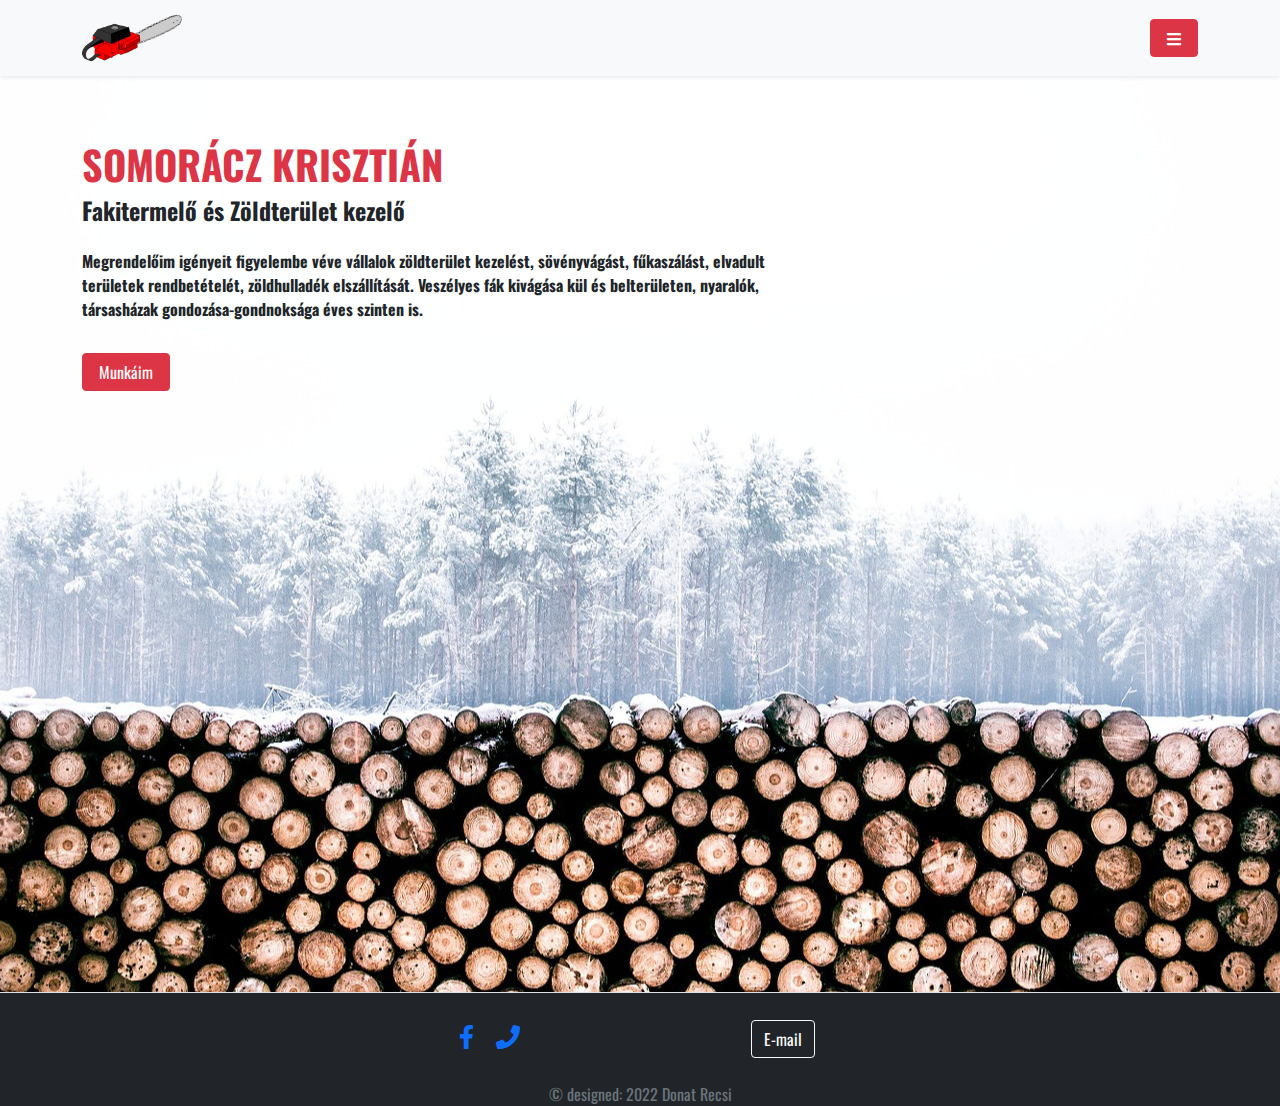
<file: index.html>
<!DOCTYPE html>
<html lang="hu">
<head>
  	<title>Somorácz Krisztián</title>
  	<meta charset="utf-8">
  	<meta name="viewport" content="width=device-width, initial-scale=1">
  	<link rel="stylesheet" href="css/font-awesome.min.css">
  	<link rel="stylesheet" href="css/bootstrap.min.css">
	<link rel="stylesheet" href="style.css">
</head>
	
<body>
	<!--- navbar start --->
	<header class="header-wrapper">
		<nav class="navbar navbar-light fixed-top bg-light shadow-sm">
      		<div class="container-lg">
        		<a class="navbar-brand" href="#">
					<img src="img/chainsaw-24442_640.png" alt="" width="100" class="img-fluid">
				</a>
        	<div class="dropdown">
          		<button class="btn btn-secondary btn-danger px-3" type="button" id="dropdownMenuButton1" data-bs-toggle="dropdown" aria-expanded="false">
            		<i class="fas fa-bars"></i>
          		</button>
          			<ul class="dropdown-menu dropdown-menu-end" aria-labelledby="dropdownMenuButton1">
            			<li><a class="dropdown-item" href="index.html">Home</a></li>
            			<li><a class="dropdown-item" href="#about">Rólam</a></li>
            			<li><a class="dropdown-item" href="gallery.html">Munkáim</a></li>
            			<li><a class="dropdown-item" href="contact.html">Kapcsolat</a></li>
          			</ul>
        		</div>
    		</div>
		</nav> 
	</header>
	<!--- navbar end --->
	
	<!-- HOME SECTION START -->
    <section class="home py-3" id="home">
        <div class="container-lg">
            <div class="row align-items-center align-content-center home-text">
                <div class="col-md-6 mt-5 mt-md-0">
                    
                </div>
                <div class="col-md-8 mt-4 mt-md-0 order-md-first min-vh-100">
                    <div class="home-text">
                        <p class="text-muted mb-1"></p>
                        <h1 class="text-danger text-uppercase fs-1 fw-bold">Somorácz Krisztián</h1>
                        <h2 class="fs-4">Fakitermelő és Zöldterület kezelő</h2>
                        <p class="mt-4 fw-bold">Megrendelőim igényeit figyelembe véve vállalok zöldterület kezelést, sövényvágást, fűkaszálást, elvadult területek rendbetételét, zöldhulladék elszállítását. Veszélyes fák kivágása kül és belterületen, nyaralók, társasházak gondozása-gondnoksága éves szinten is.</p>
                        <a href="gallery.html" class="btn btn-danger px-3 mt-3">Munkáim</a>
                    </div>
                </div>
            </div>
        </div>
    </section>
<!-- HOME SECTION END -->
	
<!-- FOOTER SECTION START -->
<footer class="footer border-top bg-dark justify-content-center min-vw-100">
	<div class="container-lg">
		<div class="row justify-content-center text-center">
			<div class="col-lg-3 col-md-6">
			 	<div class="social-links m-0 fs-4 mt-4">
						
                     <!-- Facebook -->
					 <a href="https://www.facebook.com/profile.php?id=100054257678517" class="me-3" target="_blank"><i class="fab fa-facebook-f"></i></a>
							
					<!-- Phone -->
                     <a href="tel:+36703246173" class="me-3" target="_blank"><i class="fa fa-phone"></i></a>
						
                </div>
			</div>
			<div class="col-lg-3 col-md-6 py-4">
			 	<div class="logos-text m-0 fs-4 text-light">
					<a href="mailto: somoraczkrisztian@gmail.com" target="_blank" class="btn btn-outline-light bg-dark">E-mail</a>
                </div>
			</div>
		</div>
	</div>
	<div class="row bg-dark">
			<div class="col-lg-12">
				<p class="m-0 text-center text-muted">&copy; designed: 2022 Donat Recsi</p>
			</div>
	</div>
</footer>
<!-- FOOTER SECTION END -->
 


<script src="js/bootstrap.bundle.min.js"></script>
</body>
</html>
</file>
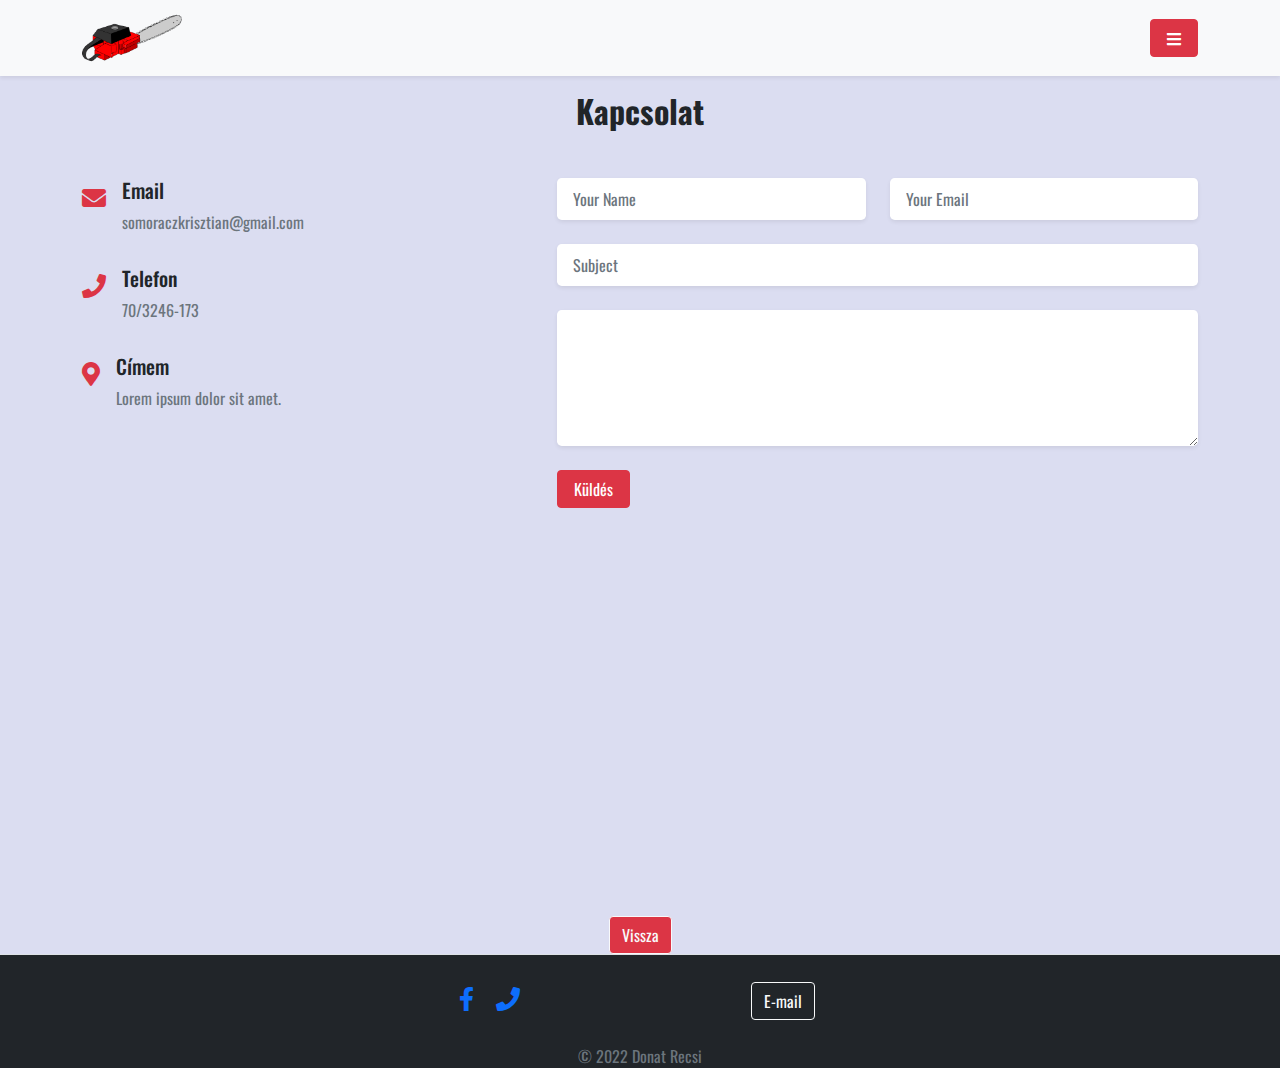
<file: contact.html>
<!DOCTYPE html>
<html lang="hu">
<head>
  <title>Munkáim</title>
  <meta charset="utf-8">
  <meta name="viewport" content="width=device-width, initial-scale=1">
	<link rel="stylesheet" href="css/font-awesome.min.css">
  <link rel="stylesheet" type="text/css" href="css/bootstrap.min.css">
  <link rel="stylesheet" type="text/css" href="css/gallery.css">
</head>
<body>
	<!--- navbar start --->
	<header class="header-wrapper">
		<nav class="navbar navbar-light fixed-top bg-light shadow-sm">
      		<div class="container-lg">
        		<a class="navbar-brand" href="#">
					<img src="img/chainsaw-24442_640.png" alt="" width="100" class="img-fluid">
				</a>
        	<div class="dropdown">
          		<button class="btn btn-secondary btn-danger px-3" type="button" id="dropdownMenuButton1" data-bs-toggle="dropdown" aria-expanded="false">
            		<i class="fas fa-bars"></i>
          		</button>
          			<ul class="dropdown-menu dropdown-menu-end" aria-labelledby="dropdownMenuButton1">
            			<li><a class="dropdown-item" href="index.html">Home</a></li>
            			<li><a class="dropdown-item" href="#about">Rólam</a></li>
            			<li><a class="dropdown-item" href="gallery.html">Munkáim</a></li>
            			<li><a class="dropdown-item" href="contact.html">Kapcsolat</a></li>
          			</ul>
        		</div>
    		</div>
		</nav> 
	</header>
<!--- navbar end --->
	
<!-- CONTACT SECTION START -->
	<section class="contact py-5 min-vh-100" id="contact">
		<div class="container-lg py-4">
			<div class="row justify-content-center">
              <div class="col-lg-8">
                  <div class="section-title text-center">
                      <h2 class="fw-bold mb-5 ">Kapcsolat</h2>
                  </div>
              </div>
            </div>
			<div class="row">
				<div class="col-md-5">
					<div class="contact-items d-flex mb-3">
						<div class="icon fs-4 text-danger">
							<i class="fas fa-envelope"></i>
						</div>
						<div class="text ms-3">
							<h3 class="fs-5">Email</h3>
							<p class="text-muted">somoraczkrisztian@gmail.com</p>
						</div>
					</div>
					<div class="contact-items d-flex mb-3">
						<div class="icon fs-4 text-danger">
							<i class="fas fa-phone"></i>
						</div>
						<div class="text ms-3">
							<h3 class="fs-5">Telefon</h3>
							<p class="text-muted">70/3246-173</p>
						</div>
					</div>
					<div class="contact-items d-flex mb-3">
						<div class="icon fs-4 text-danger">
							<i class="fas fa-map-marker-alt"></i>
						</div>
						<div class="text ms-3">
							<h3 class="fs-5">Címem</h3>
							<p class="text-muted">Lorem ipsum dolor sit amet.</p>
						</div>
					</div>
				</div>
				<div class="col-md-7">
					<div class="contact-formm">
						<form>
							<div class="row">
								<div class="col-lg-6 mb-4">
									<input type="text" placeholder="Your Name" class="form-control form-control-lg fs-6 border-0 shadow-sm"> 
								</div>
								<div class="col-lg-6  mb-4">
									<input type="text" placeholder="Your Email" class="form-control form-control-lg fs-6 border-0 shadow-sm">
								</div>
							</div>
							<div class="row">
								<div class="col-lg-12  mb-4">
									<input type="text" placeholder="Subject" class="form-control form-control-lg fs-6 border-0 shadow-sm">
								</div>
							</div>
							<div class="row">
								<div class="col-lg-12  mb-4">
									<textarea rows="5" type="text" placeholder="Your Message" class="form-control form-control-lg fs-6 border-0 shadow-sm">
									</textarea>
								</div>
							</div>
							<div class="rows">
								<div class="col-lg-12">
									<button type="submit" class="btn btn-danger px-3">Küldés
									</button>
								</div>
							</div>
						</form>
					</div>
				</div>
			</div>
		</div>
	</section>
<!-- CONTACT SECTION END -->
	
	
	<div class="container-lg bck-btn">
		<div class="row justify-content-around text-center">
			<div class="col-lg-8 mt-3">
				<a href="index.html" class="btn btn-outline-light bg-danger">Vissza</a>
			</div>
		</div>
	</div>
	
<!-- FOOTER SECTION START -->
<footer class="footer border-top bg-dark justify-content-center min-vw-100 col-12">
	<div class="container-lg">
		<div class="row justify-content-center text-center">
			<div class="col-lg-3 col-md-6">
			 	<div class="social-links m-0 fs-4 mt-4">
						
                      <!-- Facebook -->
					 <a href="https://www.facebook.com/profile.php?id=100054257678517" class="me-3" target="_blank"><i class="fab fa-facebook-f"></i></a>
					
					<!-- Phone -->
                     <a href="tel:+36703246173" class="me-3" target="_blank"><i class="fa fa-phone"></i></a>
					
                </div>
			</div>
			<div class="col-lg-3 col-md-6 py-4">
			 	<div class="logos-text m-0 fs-4 text-light">
					<a href="mailto: somoraczkrisztian@gmail.com" target="_blank" class="btn btn-outline-light bg-dark">E-mail</a>
                </div>
			</div>
		</div>
	</div>
	<div class="row bg-dark">
			<div class="col-lg-12">
				<p class="m-0 text-center text-muted">&copy; 2022 Donat Recsi</p>
			</div>
	</div>
</footer>
<!-- FOOTER SECTION END -->


<script src="js/bootstrap.bundle.min.js"></script>
<script src="js/main.js"></script>
</body>
</html>
</file>
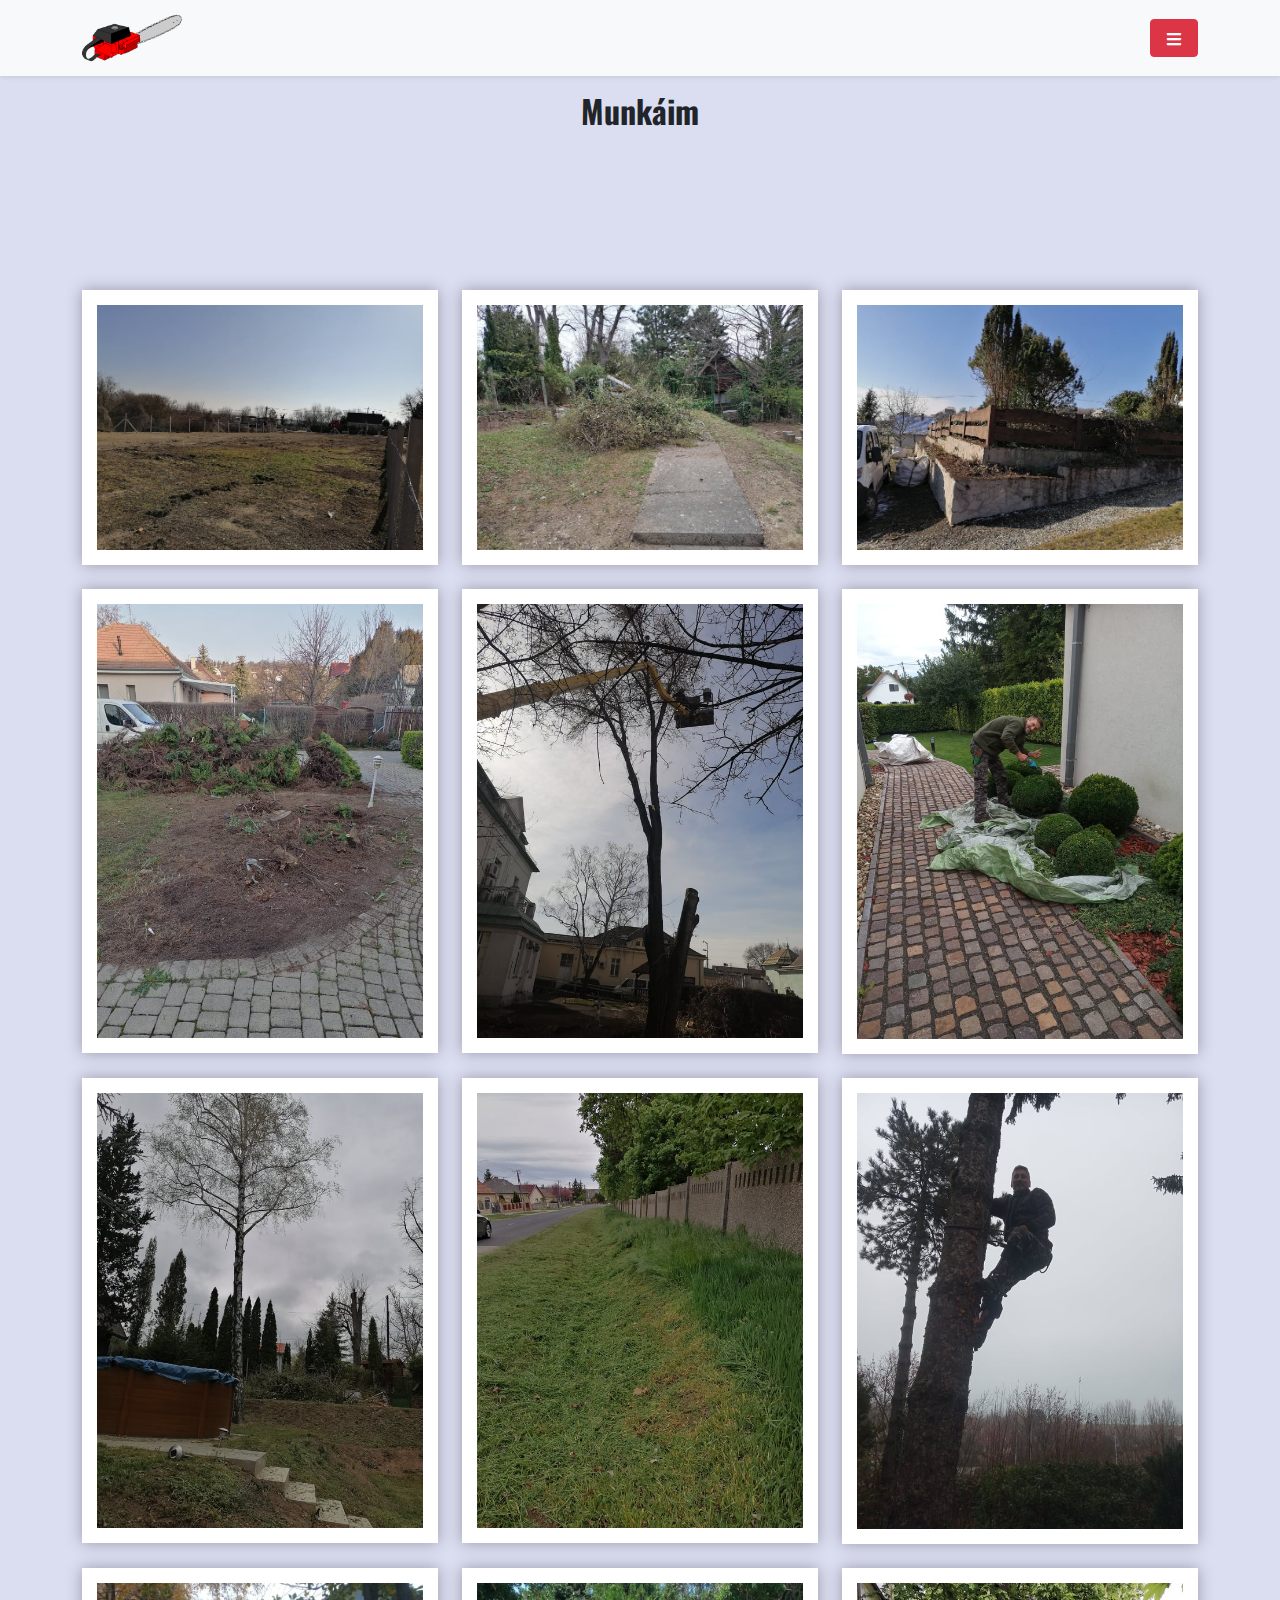
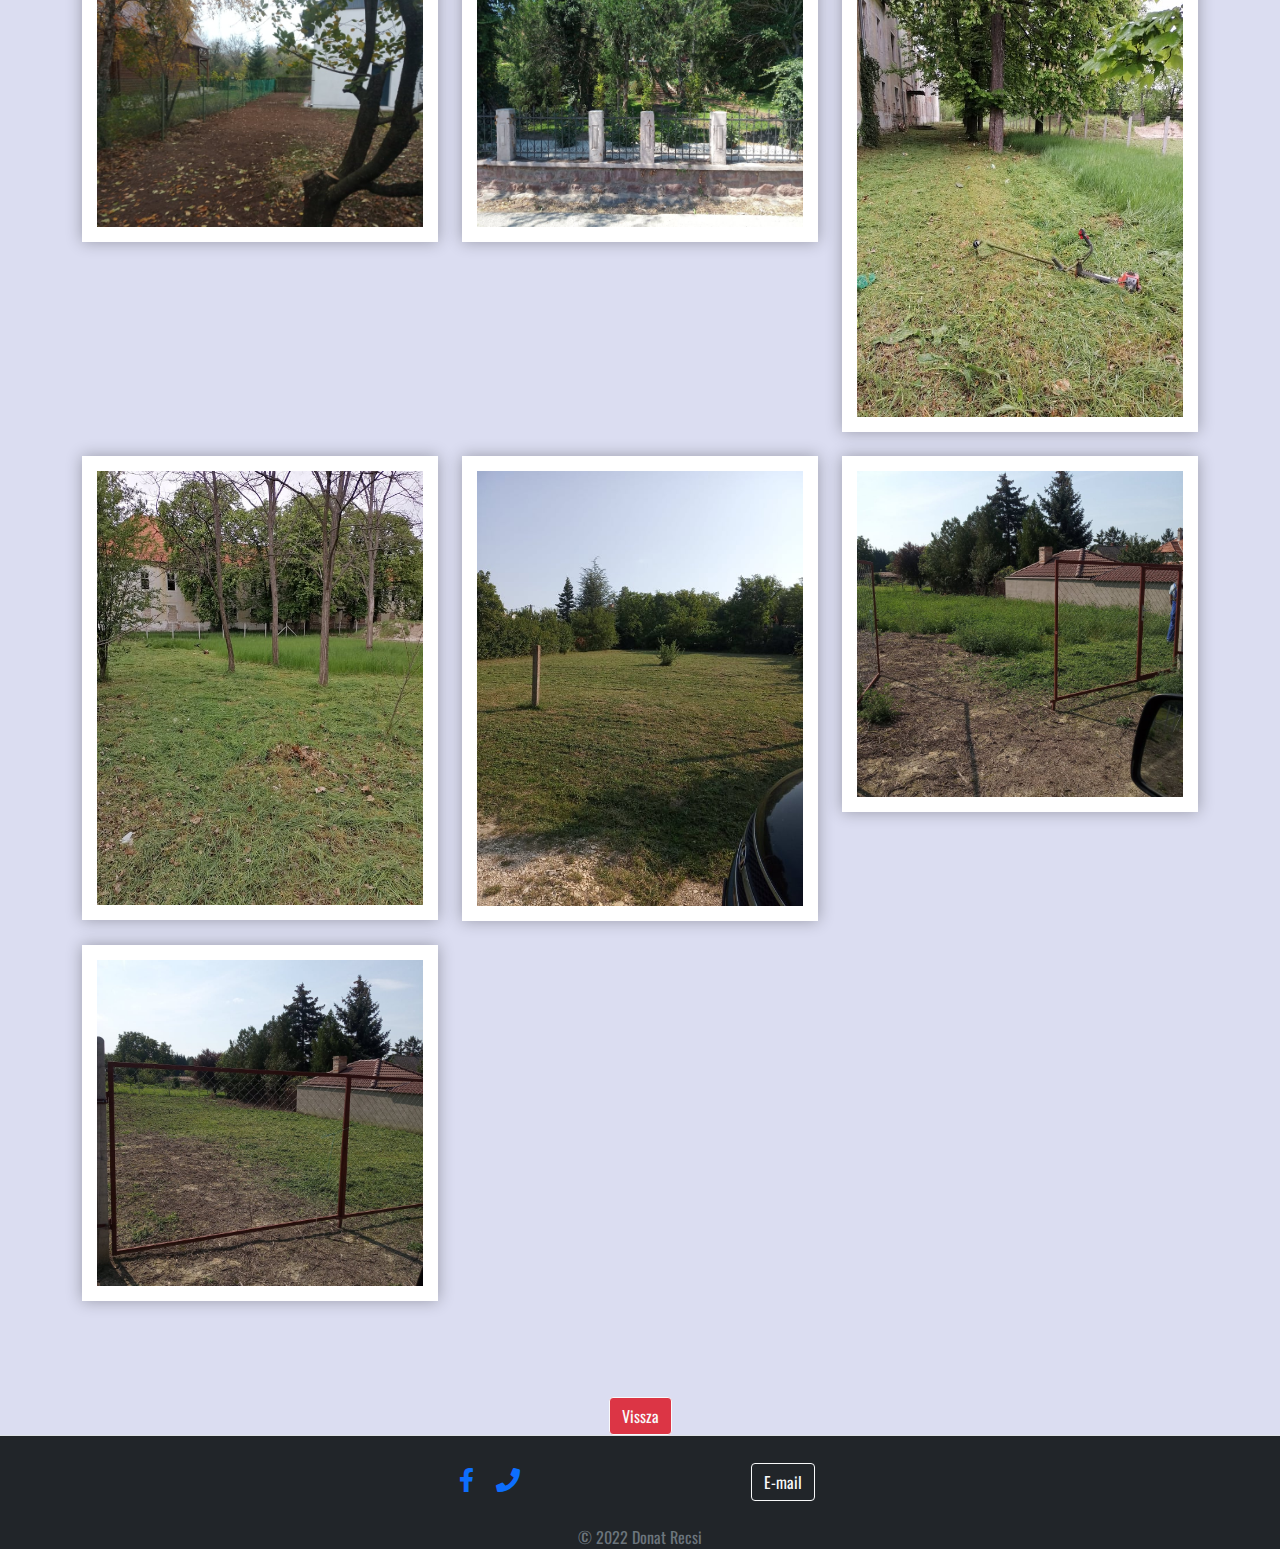
<file: gallery.html>
<!DOCTYPE html>
<html lang="hu">
<head>
  <title>Munkáim</title>
  <meta charset="utf-8">
  <meta name="viewport" content="width=device-width, initial-scale=1">
	<link rel="stylesheet" href="css/font-awesome.min.css">
  <link rel="stylesheet" type="text/css" href="css/bootstrap.min.css">
  <link rel="stylesheet" type="text/css" href="css/gallery.css">
</head>
<body>
	<!--- navbar start --->
	<header class="header-wrapper">
		<nav class="navbar navbar-light fixed-top bg-light shadow-sm">
      		<div class="container-lg">
        		<a class="navbar-brand" href="#">
					<img src="img/chainsaw-24442_640.png" alt="" width="100" class="img-fluid">
				</a>
        	<div class="dropdown">
          		<button class="btn btn-secondary btn-danger px-3" type="button" id="dropdownMenuButton1" data-bs-toggle="dropdown" aria-expanded="false">
            		<i class="fas fa-bars"></i>
          		</button>
          			<ul class="dropdown-menu dropdown-menu-end" aria-labelledby="dropdownMenuButton1">
            			<li><a class="dropdown-item" href="index.html">Home</a></li>
            			<li><a class="dropdown-item" href="#about">Rólam</a></li>
            			<li><a class="dropdown-item" href="gallery.html">Munkáim</a></li>
            			<li><a class="dropdown-item" href="contact.html">Kapcsolat</a></li>
          			</ul>
        		</div>
    		</div>
		</nav> 
	</header>
<!--- navbar end --->
	
	<section class="main" id="">
        <div class="container-lg py-4">
            <div class="row justify-content-center">
              <div class="col-lg-6">
                  <div class="section-title text-center py-5">
                      <h2>Munkáim</h2>
                  </div>
              </div>
            </div>
        </div> 
    </section>
	
	
  
<!--- Geallery Start --->
  <section class="gallery min-vh-100">
     <div class="container-lg">
        <div class="row gy-4 row-cols-1 row-cols-sm-2 row-cols-md-3">
           <div class="col">
              <img src="img/1.jpg" class="gallery-item" alt="gallery">
           </div>
           <div class="col">
              <img src="img/2.jpg" class="gallery-item" alt="gallery">
           </div>
           <div class="col">
              <img src="img/3.jpg" class="gallery-item" alt="gallery">
           </div>
           <div class="col">
              <img src="img/4.jpg" class="gallery-item" alt="gallery">
           </div>
           <div class="col">
              <img src="img/5.jpg" class="gallery-item" alt="gallery">
           </div>
           <div class="col">
              <img src="img/6.jpg" class="gallery-item" alt="gallery">
           </div>
			<div class="col">
              <img src="img/7.jpg" class="gallery-item" alt="gallery">
           </div>
           <div class="col">
              <img src="img/8.jpg" class="gallery-item" alt="gallery">
           </div>
           <div class="col">
              <img src="img/9.jpg" class="gallery-item" alt="gallery">
           </div>
           <div class="col">
              <img src="img/10.jpg" class="gallery-item" alt="gallery">
           </div>
           <div class="col">
              <img src="img/11.jpg" class="gallery-item" alt="gallery">
           </div>
           <div class="col">
              <img src="img/12.jpg" class="gallery-item" alt="gallery">
           </div>
			 <div class="col">
              <img src="img/13.jpg" class="gallery-item" alt="gallery">
           </div>
           <div class="col">
              <img src="img/14.jpg" class="gallery-item" alt="gallery">
           </div>
           <div class="col">
              <img src="img/15.jpg" class="gallery-item" alt="gallery">
           </div>
           <div class="col">
              <img src="img/16.jpg" class="gallery-item" alt="gallery">
           </div>
        </div>
     </div>
  </section>
<!--- Geallery End --->
	
	<div class="container-lg bck-btn">
		<div class="row justify-content-around text-center">
			<div class="col-lg-8 mt-3">
				<a href="index.html" class="btn btn-outline-light bg-danger">Vissza</a>
			</div>
		</div>
	</div>
	
<!-- FOOTER SECTION START -->
<footer class="footer border-top bg-dark justify-content-center min-vw-100 col-12">
	<div class="container-lg">
		<div class="row justify-content-center text-center">
			<div class="col-lg-3 col-md-6">
			 	<div class="social-links m-0 fs-4 mt-4">
						
                      <!-- Facebook -->
					 <a href="https://www.facebook.com/profile.php?id=100054257678517" class="me-3" target="_blank"><i class="fab fa-facebook-f"></i></a>
						
					<!-- Phone -->
                     <a href="tel:+36703246173" class="me-3" target="_blank"><i class="fa fa-phone"></i></a>
					
                </div>
			</div>
			<div class="col-lg-3 col-md-6 py-4">
			 	<div class="logos-text m-0 fs-4 text-light">
					<a href="mailto: somoraczkrisztian@gmail.com" target="_blank" class="btn btn-outline-light bg-dark">E-mail</a>
                </div>
			</div>
		</div>
	</div>
	<div class="row bg-dark">
			<div class="col-lg-12">
				<p class="m-0 text-center text-muted">&copy; 2022 Donat Recsi</p>
			</div>
	</div>
</footer>
<!-- FOOTER SECTION END -->

<!-- Modal -->
<div class="modal fade" id="gallery-modal" tabindex="-1" aria-labelledby="exampleModalLabel" aria-hidden="true">
  <div class="modal-dialog modal-dialog-centered modal-lg">
    <div class="modal-content">
      <div class="modal-header">
        <!-- <h5 class="modal-title" id="exampleModalLabel">Modal title</h5> -->
        <button type="button" class="btn-close" data-bs-dismiss="modal" aria-label="Close"></button>
      </div>
      <div class="modal-body">
         <img src="img/1.jpg" class="modal-img" alt="modal img">
      </div>
    </div>
  </div>
</div>


<script src="js/bootstrap.bundle.min.js"></script>
<script src="js/main.js"></script>
</body>
</html>
</file>
<file: style.css>
@import url('https://fonts.googleapis.com/css2?family=Oswald:wght@300;700&display=swap');

* {
	margin: 0;
	padding: 0;
	box-sizing: border-box;	
}

body {
	background-image: url("img/lumber-1246545_1920.jpg");
	background-position: center;
	background-attachment: scroll;

	font-family: 'Oswald', sans-serif;
}

h2 {
	font-size: 40px;
	font-weight: 700;
}


.home-text {
	padding-top: 60px;
}

.main {
	padding-top: 20px;
	height: auto;
	background-color: #dbddf1;
}

.bck-btn {
	background-color: #dbddf1;
	width: 100vw;
}

/* ------ Gallery ---------*/

img{
	max-width: 100%;
}
.gallery{
	background-color: #dbddf1;
	padding: 80px 0;
}
.gallery img{
	background-color: #ffffff;
	padding: 15px;
	width: 100%;
	box-shadow: 0 0 15px rgba(0,0,0,0.3);
	cursor: pointer;
}
#gallery-modal .modal-img{
	width: 100%;
}
</file>
<file: css/gallery.css>
@import url('https://fonts.googleapis.com/css2?family=Oswald:wght@300;700&display=swap');


body {
	font-family: 'Oswald', sans-serif;
	background-color: #dbddf1; 
}

h2 {
	padding-top: 20px;
	font-weight: 700;
}

.main {
	background-color: #dbddf1; 
}

img{
	max-width: 100%;
}
.gallery{
	background-color: #dbddf1;
	padding: 80px 0;
}
.gallery img{
	background-color: #ffffff;
	padding: 15px;
	width: 100%;
	box-shadow: 0 0 15px rgba(0,0,0,0.3);
	cursor: pointer;
}
#gallery-modal .modal-img{
	width: 100%;
}
</file>
